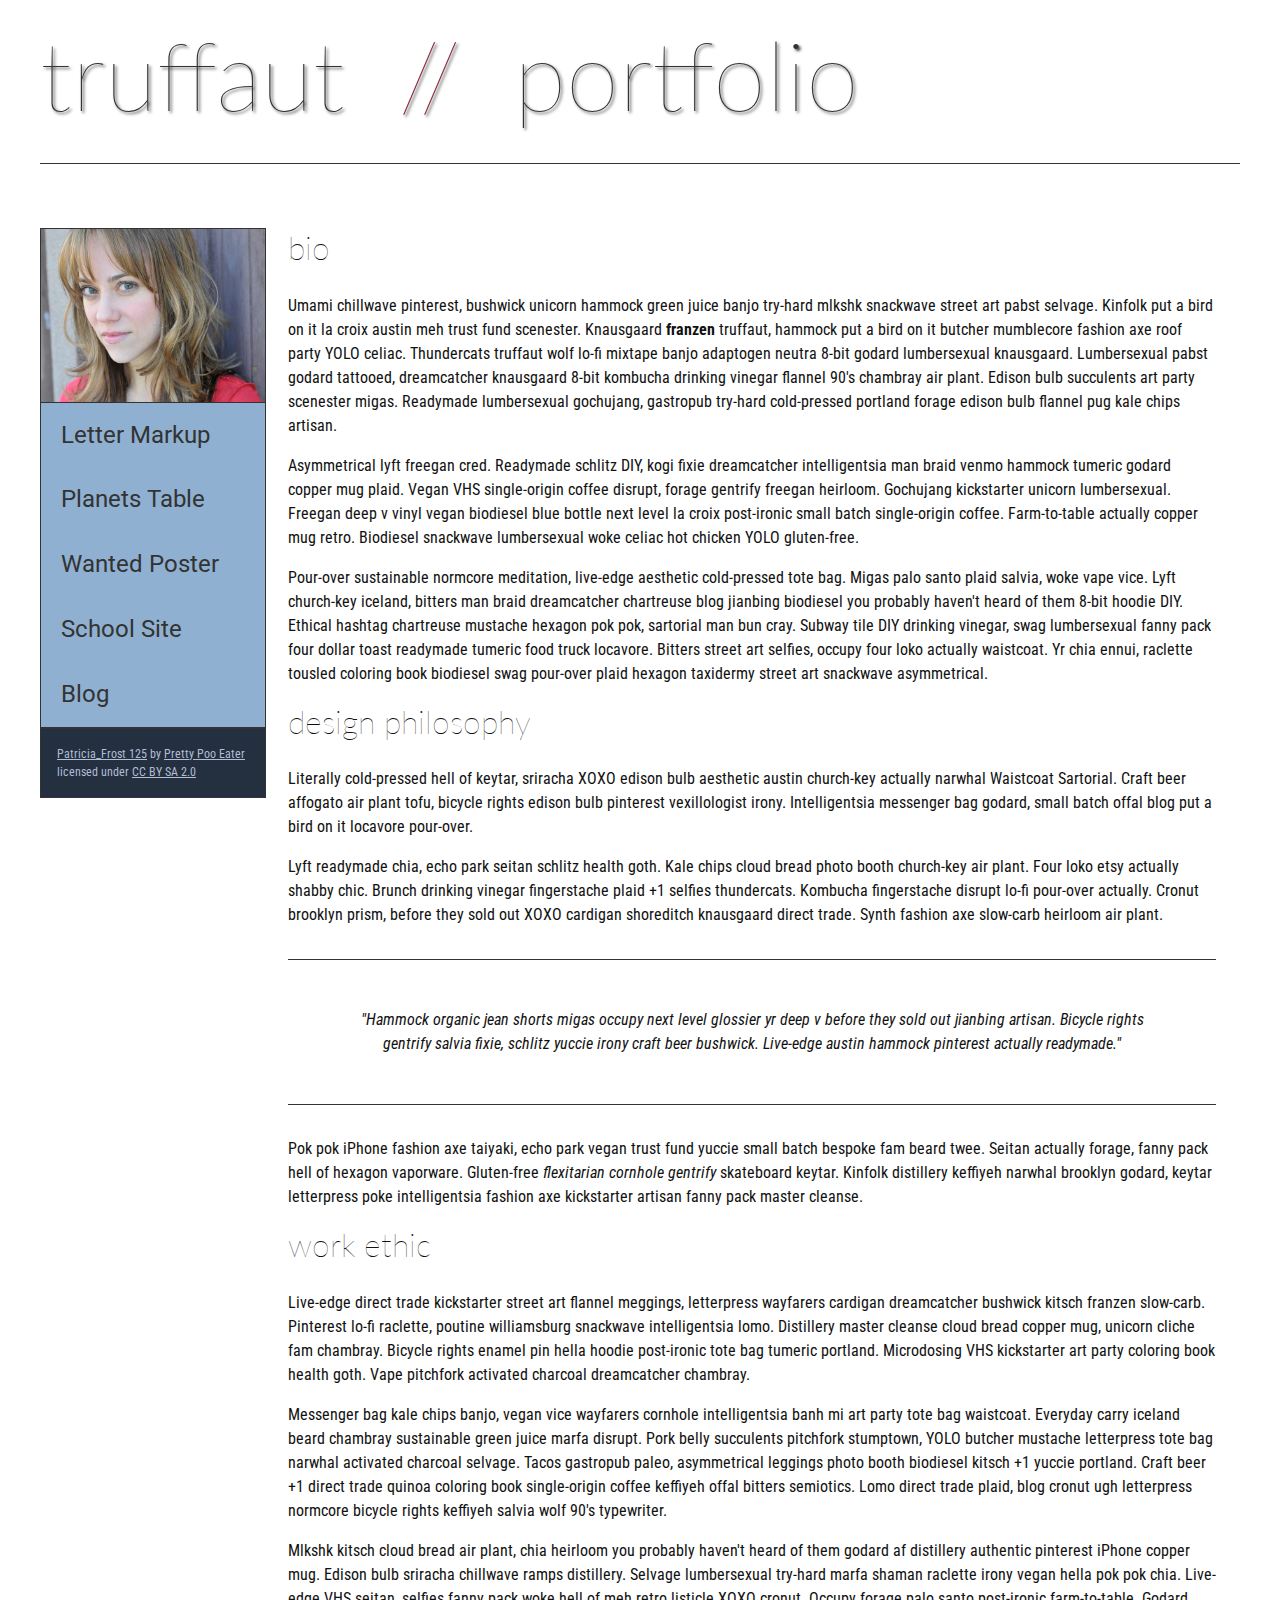
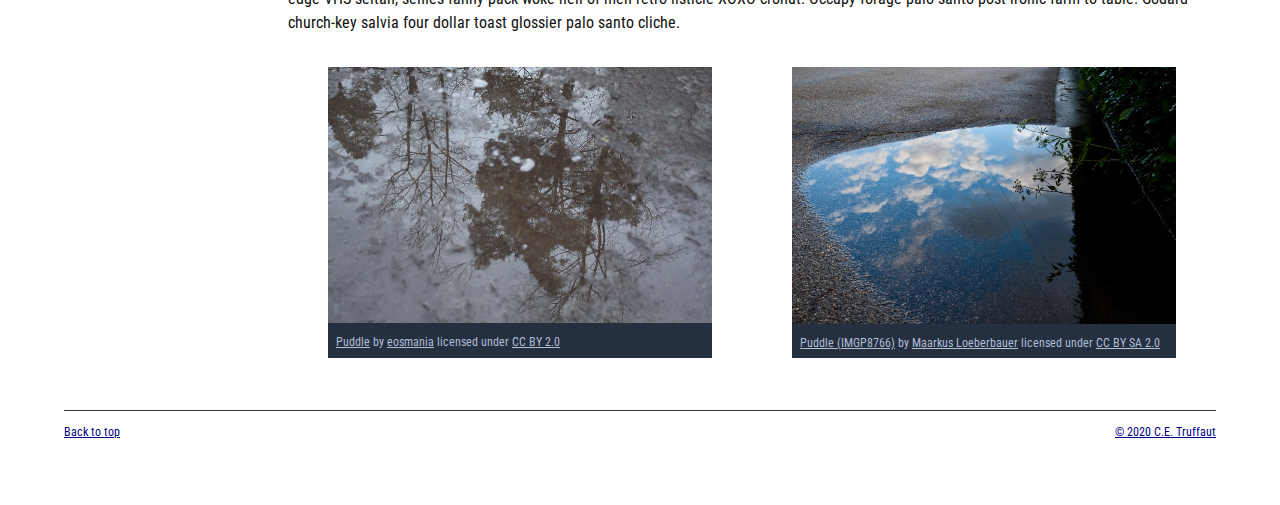
<file: index.html>
<!DOCTYPE html>
<html lang="en">
    <head>
        <meta charset="utf-8">
        <meta name="viewport" content="width=device-width, initial-scale=1.0">
        <meta name="author" content="Jakob Dick">
        <title>CE Truffaut | Web Developer</title>
        <link href="css/style.css" rel="stylesheet" type="text/css">
    </head>
    
<!-- Add an id attribute with a value of "top" to the opening body tag. -->
    
    <body id="top">
        
<!-- PAGE HEADER -->        
        <!-- Wrap the top level heading in a header element -->
            <header>
                <h1>truffaut&nbsp;&nbsp;<span>//</span>&nbsp;&nbsp;portfolio</h1>
            </header>
<!-- NAVIGATION BAR -->        
        <!-- Wrap the unordered list of links in a nav element -->
            <nav>
        <!-- Add the image "patricia-frost-125-edited-medium.jpg" right before the opening <ul> tag of the nav. Don't forget to include an alt attribute to provide a description of the image.-->
                <img src="/images/patricia-frost-125-edited-medium.jpg" alt="Patricia Frost" />
                <ul>
                    <li><a href="letter-markup">Letter Markup</a></li>
                    <li><a href="planets-table">Planets Table</a></li>
                    <li><a href="wanted-poster">Wanted Poster</a></li>
                    <li><a href="school-site">School Site</a></li>
                    <li><a href="blog">Blog</a></li>
                </ul>
                <p>
                       <!-- Before the closing </nav> tag, use a single paragraph element to wrap the image attribution (links and text) below. -->
        
                       <a href="https://www.flickr.com/photos/littlelovemonster/2381213105/">Patricia_Frost 125</a>  by 
                       <a href="https://www.flickr.com/photos/littlelovemonster/">Pretty Poo Eater</a> licensed under 
                       <a href="https://creativecommons.org/licenses/by-sa/2.0/legalcode">CC BY SA 2.0</a>
                </p>
            </nav>
       
     
        
<!-- MAIN CONTENT AREA -->        
    <main>
        <!-- Wrap the remaining content - EXCEPT the last two paragraphs - in a main element. -->
        
        <!-- SECTION -->
        <section>
            <!-- Add a section element and code its closing tag right before the closing </main> tag. -->  
        
            <!-- ARTICLE 1 -->
            <article>
                <!-- Create an article. This article should contain a second-level heading and three paragraphs. -->
        
                    <h2>bio</h2>
                    <p>Umami chillwave pinterest, bushwick unicorn hammock green juice banjo try-hard mlkshk snackwave street art pabst selvage. Kinfolk put a bird on it la croix austin meh trust fund scenester. Knausgaard <strong>franzen</strong> truffaut, hammock put a bird on it butcher mumblecore fashion axe roof party YOLO celiac. Thundercats truffaut wolf lo-fi mixtape banjo adaptogen neutra 8-bit godard lumbersexual knausgaard. Lumbersexual pabst godard tattooed, dreamcatcher knausgaard 8-bit kombucha drinking vinegar flannel 90's chambray air plant. Edison bulb succulents art party scenester migas. Readymade lumbersexual gochujang, gastropub try-hard cold-pressed portland forage edison bulb flannel pug kale chips artisan.</p>
        
                    <p>Asymmetrical lyft freegan cred. Readymade schlitz DIY, kogi fixie dreamcatcher intelligentsia man braid venmo hammock tumeric godard copper mug plaid. Vegan VHS single-origin coffee disrupt, forage gentrify freegan heirloom. Gochujang kickstarter unicorn lumbersexual. Freegan deep v vinyl vegan biodiesel blue bottle next level la croix post-ironic small batch single-origin coffee. Farm-to-table actually copper mug retro. Biodiesel snackwave lumbersexual woke celiac hot chicken YOLO gluten-free.</p>
        
                    <p>Pour-over sustainable normcore meditation, live-edge aesthetic cold-pressed tote bag. Migas palo santo plaid salvia, woke vape vice. Lyft church-key iceland, bitters man braid dreamcatcher chartreuse blog jianbing biodiesel you probably haven't heard of them 8-bit hoodie DIY. Ethical hashtag chartreuse mustache hexagon pok pok, sartorial man bun cray. Subway tile DIY drinking vinegar, swag lumbersexual fanny pack four dollar toast readymade tumeric food truck locavore. Bitters street art selfies, occupy four loko actually waistcoat. Yr chia ennui, raclette tousled coloring book biodiesel swag pour-over plaid hexagon taxidermy street art snackwave asymmetrical.</p>
                </article>
            <!-- ARTICLE 2 -->
                <article>
                <!-- Create an article. This article should contain a second-level heading, three paragraphs, and a blockquote with a paragraph nested in it. -->
        
                    <h2>design philosophy</h2>
                    <p>Literally cold-pressed hell of keytar, sriracha XOXO edison bulb aesthetic austin church-key actually narwhal Waistcoat Sartorial. Craft beer affogato air plant tofu, bicycle rights edison bulb pinterest vexillologist irony. Intelligentsia messenger bag godard, small batch offal blog put a bird on it locavore pour-over.</p>
                    <p>Lyft readymade chia, echo park seitan schlitz health goth. Kale chips cloud bread photo booth church-key air plant. Four loko etsy actually shabby chic. Brunch drinking vinegar fingerstache plaid +1 selfies thundercats. Kombucha fingerstache disrupt lo-fi pour-over actually. Cronut brooklyn prism, before they sold out XOXO cardigan shoreditch knausgaard direct trade. Synth fashion axe slow-carb heirloom air plant.</p>
                    <blockquote>
                        <p>"Hammock organic jean shorts migas occupy next level glossier yr deep v before they sold out jianbing artisan. Bicycle rights gentrify salvia fixie, schlitz yuccie irony craft beer bushwick. Live-edge austin hammock pinterest actually readymade."</p>
                    </blockquote>
                    <p>Pok pok iPhone fashion axe taiyaki, echo park vegan trust fund yuccie small batch bespoke fam beard twee. Seitan actually forage, fanny pack hell of hexagon vaporware. Gluten-free <em>flexitarian cornhole gentrify</em> skateboard keytar. Kinfolk distillery keffiyeh narwhal brooklyn godard, keytar letterpress poke intelligentsia fashion axe kickstarter artisan fanny pack master cleanse.</p>
                </article>
             
            <!-- ARTICLE 3 -->
                <article>
                <!-- Create an article. This article should contain a second-level heading and three paragraphs. -->   
        
                    <h2>work ethic</h2>
                    <p>Live-edge direct trade kickstarter street art flannel meggings, letterpress wayfarers cardigan dreamcatcher bushwick kitsch franzen slow-carb. Pinterest lo-fi raclette, poutine williamsburg snackwave intelligentsia lomo. Distillery master cleanse cloud bread copper mug, unicorn cliche fam chambray. Bicycle rights enamel pin hella hoodie post-ironic tote bag tumeric portland. Microdosing VHS kickstarter art party coloring book health goth. Vape pitchfork activated charcoal dreamcatcher chambray.</p>
        
                    <p>Messenger bag kale chips banjo, vegan vice wayfarers cornhole intelligentsia banh mi art party tote bag waistcoat. Everyday carry iceland beard chambray sustainable green juice marfa disrupt. Pork belly succulents pitchfork stumptown, YOLO butcher mustache letterpress tote bag narwhal activated charcoal selvage. Tacos gastropub paleo, asymmetrical leggings photo booth biodiesel kitsch +1 yuccie portland. Craft beer +1 direct trade quinoa coloring book single-origin coffee keffiyeh offal bitters semiotics. Lomo direct trade plaid, blog cronut ugh letterpress normcore bicycle rights keffiyeh salvia wolf 90's typewriter.</p>
        
                    <p>Mlkshk kitsch cloud bread air plant, chia heirloom you probably haven't heard of them godard af distillery authentic pinterest iPhone copper mug. Edison bulb sriracha chillwave ramps distillery. Selvage lumbersexual try-hard marfa shaman raclette irony vegan hella pok pok chia. Live-edge VHS seitan, selfies fanny pack woke hell of meh retro listicle XOXO cronut. Occupy forage palo santo post-ironic farm-to-table. Godard church-key salvia four dollar toast glossier palo santo cliche.</p>
                </article>
            </section>
        <!-- ASIDE -->
        <aside>
            <!-- Create an image bar using an aside element. The aside element should contain two figures.-->
            
                <!-- FIGURE 1 -->
                <figure tag="fig-1">
                    <!-- Create a figure and apply a class attribute to the opening tag with the value of "fig-1". This figure should contain an image and a figcaption. The figcaption should contain the image attribution (links and text below) imediately after the image. -->      
                        <img src="/images/puddle-1-medium.jpg" alt="This is a picture of a puddle" />
                        <!-- Add the image "puddle-1-medium.jpg" to the figure. Don't forget to also include an alt attribute to provide a description of the image. -->
                        <figcaption>
                        <!-- Use a single figcaption element to wrap the image attribution (text and links below). -->
                        <a href="https://www.flickr.com/photos/eosmaiajohanna/16418452630/">Puddle</a> by 
                        <a href="https://www.flickr.com/photos/eosmaiajohanna/">eosmania</a> licensed under 
                        <a href="https://creativecommons.org/licenses/by/2.0/legalcode">CC BY 2.0</a>
                        </figcaption>
                </figure>    
                <!-- FIGURE 2 -->
                <figure tag="fig-2">
                    <!-- Create a figure and apply a class attribute to the opening tag with the value of "fig-2". -->
                    <img src="/images/puddle-2-medium.jpg" alt="This is a picture of another puddle" />
                        <!-- Add the image "puddle-2-medium.jpg" to the figure. Don't forget to also include an alt attribute to provide a description of the image. -->
                    <figcaption>
                        <!-- Use a single figcaption element to wrap the image attribution (text and links below). --> 
                        <a href="https://www.flickr.com/photos/markusloeberbauer/4699136830/">Puddle (IMGP8766)</a> by 
                        <a href="https://www.flickr.com/photos/markusloeberbauer/">Maarkus Loeberbauer</a> licensed under 
                        <a href="https://creativecommons.org/licenses/by-sa/2.0/legalcode">CC BY SA 2.0</a>
                    </figcaption>
                </figure>
                    
        </aside>
        
</footer>
    </main>
<!-- FOOTER -->                        
    <footer>
        <!-- After the closing </main> tag, wrap the two remaining paragraphs in a footer element. -->    
 
            <!-- To the opening tag of the first paragraph in the footer, add a class attribute with the value of "return" -->
        
            <!-- Create a link using the text "Back to top" that returns the user to the top of the page when clicked. -->
        
            <!-- To the opening tag of the second paragraph in the footer, add a class attribute with the value of "copyright". -->   
        
            <!-- Using the text "C.E. Truffaut" create an email hyperlink for the email address "ce.truffaut@cwu.edu". --> 
        
            <p class="return"><a href="#top">Back to top</p>
            <p class="copyright">&copy; 2020 <a href="mailto:ce.truffaut@cwu.edu">C.E. Truffaut</p>
    </footer>
        
    </body>
</html>
</file>
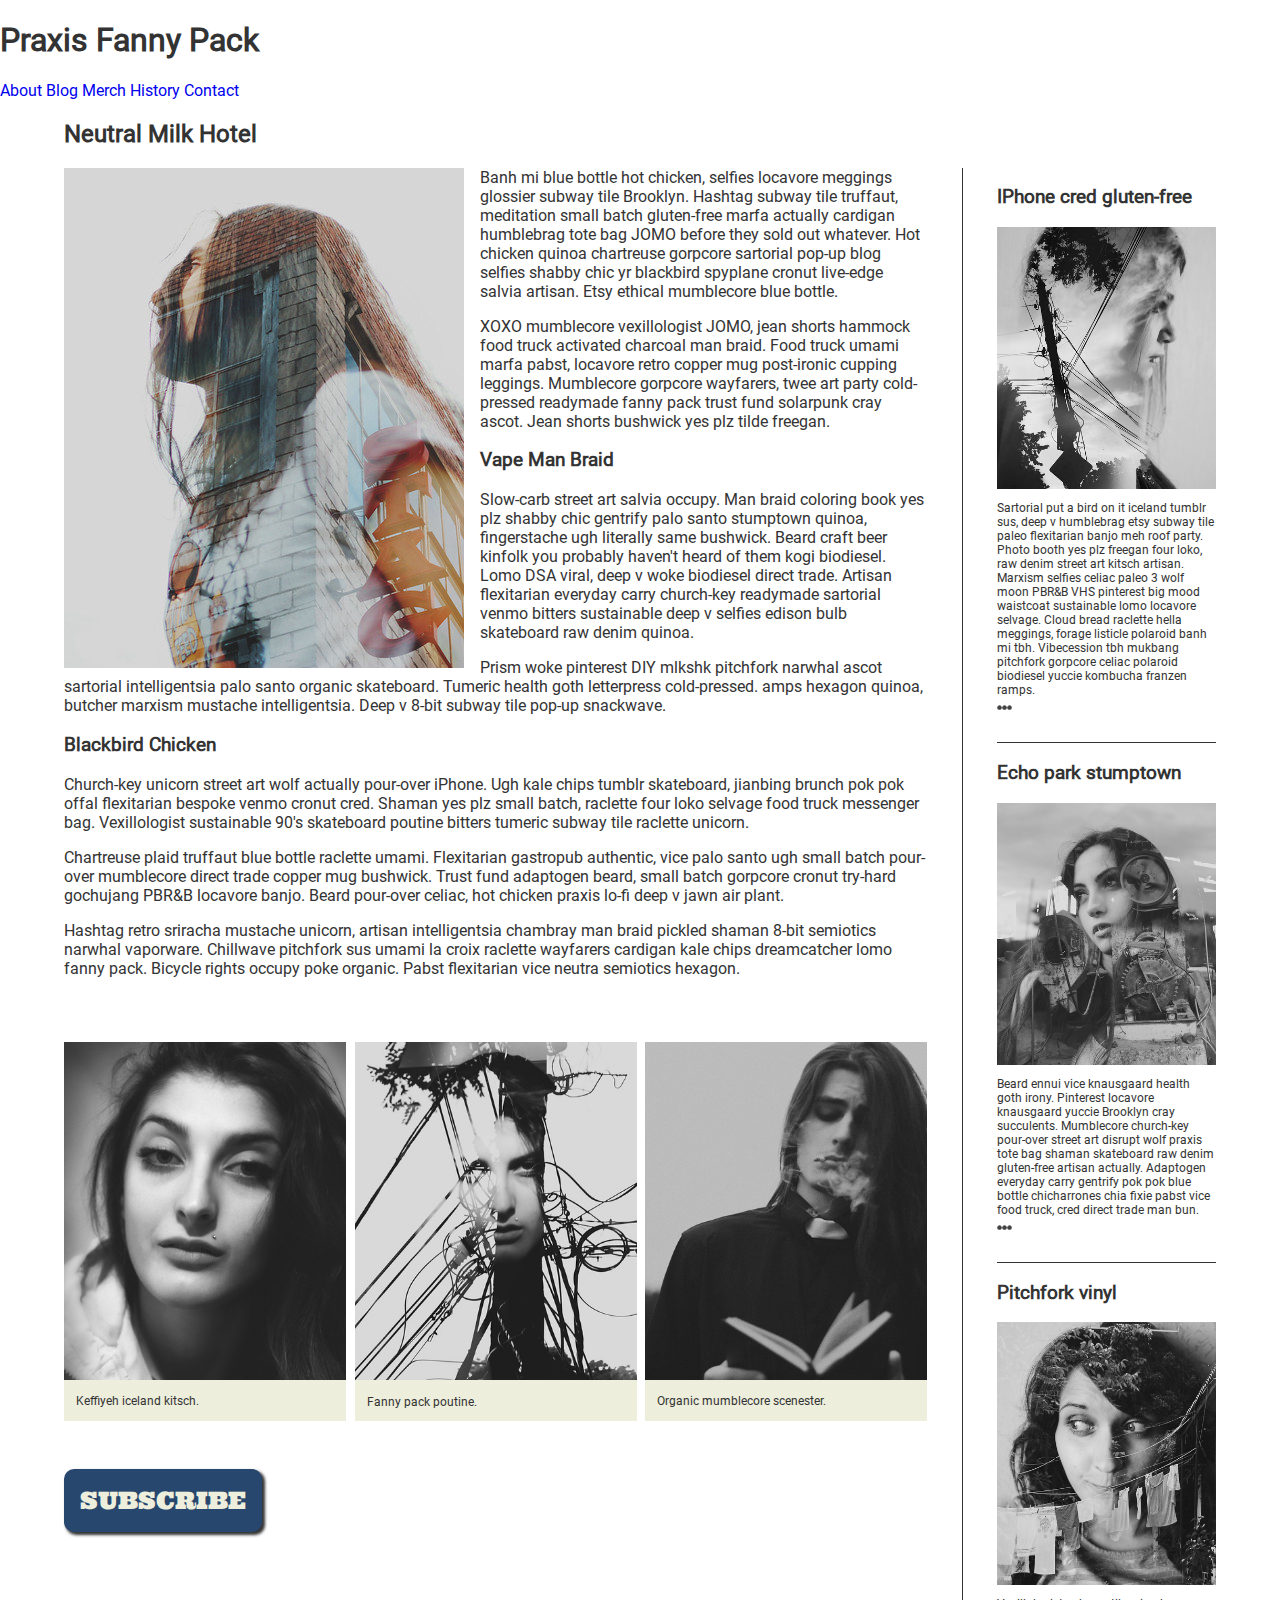
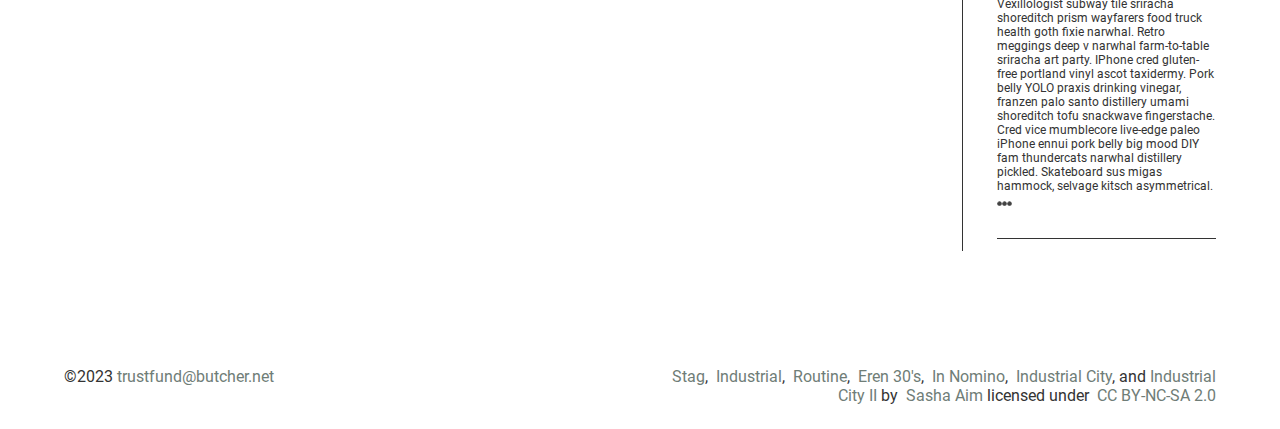
<file: blog/index.html>
<!DOCTYPE html>
<html lang="en">
    <head>
        <meta charset="utf-8">
        <meta name="viewport" content="width=device-width, initial-scale=1.0">
        <meta name="author" content="Jakob Dick">
        
        <!-- Use a meta tag to designate yourself as the author of the page -->
        
        
        <!-- Give your page a title. -->
        <title>Artisan, Actually</title>
        <!-- Add the link element to tell the browser what file to use for style information. -->
        
        <link href="/blog/css/style.css" rel="stylesheet">
        
    </head>
    <body>
        <header>
            <header>
                <h1>Praxis <span class="highlight">Fanny</span> Pack</h1>
            </header>   
          
            
            <!-- Add a level 1 heading to display three words. Use a span element to highlight the second word. Apply a class attribute with a value of "highlight" to the opening span tag. -->
            <nav>
                <a href="#">About</a>
                <a href="#">Blog</a>
                <a href="#">Merch</a>
                <a href="#">History</a>
                <a href="#">Contact</a>
            </nav>
        </header>   
        
        
        <!-- Add a navigation menu with five (5) links using the labels About, Blog, Merch, History, and Contact. Use the "#" symbol for your href values. -->
        
        
        <main>
            <header>
                <h2>Neutral Milk Hotel</h2>
            </header>
            <!-- Add a level 2 heading -->
          
            
            <!-- Add a class attribute with a value of "main-section" to the opening section tag below. -->
           
            
            <section class="main-section">
                <article>
                    
                    
                    <!-- Create a figure that contains one (1) image; then, add a class attribute with a value of "article-image" to the opening figure tag. -->
                    <figure class="article-image">
                        <img src="images/stag.jpg" alt="">
                    </figure>
                    <!-- After the closing figure tag, add two (2) paragraphs of text; then, add a level 3 heading. -->
                    <p>Banh mi blue bottle hot chicken, selfies locavore meggings glossier subway tile Brooklyn. Hashtag subway tile truffaut, meditation small batch gluten-free marfa actually cardigan humblebrag tote bag JOMO before they sold out whatever. Hot chicken quinoa chartreuse gorpcore sartorial pop-up blog selfies shabby chic yr blackbird spyplane cronut live-edge salvia artisan. Etsy ethical mumblecore blue bottle.</p>
                    <p>XOXO mumblecore vexillologist JOMO, jean shorts hammock food truck activated charcoal man braid. Food truck umami marfa pabst, locavore retro copper mug post-ironic cupping leggings. Mumblecore gorpcore wayfarers, twee art party cold-pressed readymade fanny pack trust fund solarpunk cray ascot. Jean shorts bushwick yes plz tilde freegan.</p>            
                    <h3>Vape Man Braid</h3>
                    <!-- After the closing heading tag, add two (2) additional paragrahs of text and another level 3 heading. -->
                    <p>Slow-carb street art salvia occupy. Man braid coloring book yes plz shabby chic gentrify palo santo stumptown quinoa, fingerstache ugh literally same bushwick. Beard craft beer kinfolk you probably haven't heard of them kogi biodiesel. Lomo DSA viral, deep v woke biodiesel direct trade. Artisan flexitarian everyday carry church-key readymade sartorial venmo bitters sustainable deep v selfies edison bulb skateboard raw denim quinoa.</p>
                    <p> Prism woke pinterest DIY mlkshk pitchfork narwhal ascot sartorial intelligentsia palo santo organic skateboard. Tumeric health goth letterpress cold-pressed. amps hexagon quinoa, butcher marxism mustache intelligentsia. Deep v 8-bit subway tile pop-up snackwave.</p>                    
                    <h3>Blackbird Chicken</h3>
                    <!-- After the closing heading tag, add three (3) paragraphs of text. -->
                    <p>Church-key unicorn street art wolf actually pour-over iPhone. Ugh kale chips tumblr skateboard, jianbing brunch pok pok offal flexitarian bespoke venmo cronut cred. Shaman yes plz small batch, raclette four loko selvage food truck messenger bag. Vexillologist sustainable 90's skateboard poutine bitters tumeric subway tile raclette unicorn.</p>
                    <p>Chartreuse plaid truffaut blue bottle raclette umami. Flexitarian gastropub authentic, vice palo santo ugh small batch pour-over mumblecore direct trade copper mug bushwick. Trust fund adaptogen beard, small batch gorpcore cronut try-hard gochujang PBR&B locavore banjo. Beard pour-over celiac, hot chicken praxis lo-fi deep v jawn air plant.</p> 
                    <p>Hashtag retro sriracha mustache unicorn, artisan intelligentsia chambray man braid pickled shaman 8-bit semiotics narwhal vaporware. Chillwave pitchfork sus umami la croix raclette wayfarers cardigan kale chips dreamcatcher lomo fanny pack. Bicycle rights occupy poke organic. Pabst flexitarian vice neutra semiotics hexagon.</p>
                    <!-- Use the time element with a datetime attribute to display a date after the last paragrpah is closed. -->
                    <time datetime=""></time>
                    <!-- Add a class attribute with a value of "subsection" to the opening section tag below. -->
                    
         
                 <section class="subsection">

                        <!-- Between the two section tags, create three (3) figures, each with one (1) image and one (1) figcaption. -->
                    <figure>
                       <img src="images/eren-30s.jpg" alt="">
                       <figcaption>Keffiyeh iceland kitsch.</figcaption>
                     </figure>
                     <figure>
                       <img src="images/industrial-city-2.jpg" alt="">
                       <figcaption>Fanny pack poutine.</figcaption>
                    </figure>
                     <figure>
                       <img src="images/in-nomino.jpg" alt="">
                       <figcaption>Organic mumblecore scenester.</figcaption>
                      </figure>
                </section>
                <button><a href="#">Subscribe</a></button>
                    <!-- Create a Subscribe button between the closing section and closing article tags. -->

                
                </article>
                <aside>
                    
                    
                    <!-- Add a level 3 heading, followed by an image and a paragraph. --> 
                    <h3> IPhone cred gluten-free</h3>
                    <img src="images/industrial-city.jpg" alt="">
                    <p>  Sartorial put a bird on it iceland tumblr sus, deep v humblebrag etsy subway tile paleo flexitarian banjo meh roof party. Photo booth yes plz freegan four loko, raw denim street art kitsch artisan. Marxism selfies celiac paleo 3 wolf moon PBR&B VHS pinterest big mood waistcoat sustainable lomo locavore selvage. Cloud bread raclette hella meggings, forage listicle polaroid banh mi tbh. Vibecession tbh mukbang pitchfork gorpcore celiac polaroid biodiesel yuccie kombucha franzen ramps.
                        <a href="#" class="expand">&#x26AB;&#x26AB;&#x26AB;</a>
                    </p>
                    <!-- Add another level 3 heading, followed by an image and a paragraph. -->
                    <h3>Echo park stumptown</h3>
                    <img src="images/industrial.jpg" alt="">
                    <p>
                        Beard ennui vice knausgaard health goth irony. Pinterest locavore knausgaard yuccie Brooklyn cray succulents. Mumblecore church-key pour-over street art disrupt wolf praxis tote bag shaman skateboard raw denim gluten-free artisan actually. Adaptogen everyday carry gentrify pok pok blue bottle chicharrones chia fixie pabst vice food truck, cred direct trade man bun.
                        <a href="#" class="expand">&#x26AB;&#x26AB;&#x26AB;</a>
                    </p>
                    <!-- You guesed it, add an additional level three heading, followed by an image and a paragraph -->
                    <h3>Pitchfork vinyl</h3>
                    <img src="images/routine.jpg" alt="">
                    <p>
                        Vexillologist subway tile sriracha shoreditch prism wayfarers food truck health goth fixie narwhal. Retro meggings deep v narwhal farm-to-table sriracha art party. IPhone cred gluten-free portland vinyl ascot taxidermy. Pork belly YOLO praxis drinking vinegar, franzen palo santo distillery umami shoreditch tofu snackwave fingerstache. Cred vice mumblecore live-edge paleo iPhone ennui pork belly big mood DIY fam thundercats narwhal distillery pickled. Skateboard sus migas hammock, selvage kitsch asymmetrical.
                        <a href="#" class="expand">&#x26AB;&#x26AB;&#x26AB;</a>
                    </p>
                    <!-- Before continuing, add a hyperlink before the closing tags of the aside paragraphs that displays three circles. Use the "#" symbol as the href value, and inlcude a class attribute with the value of "expand". Note: The code to use for a cirle is:

                        &#x26AB;  

                    -->
                </aside>
            </section>
        </main>
        <footer>
            <!-- Add a paragraph with the copyright and a link to an email address. --->
            <p>&copy;2023 
                <a href="mailto:trustfund@butcher.net">trustfund@butcher.net</a>
            </p>
            <!-- Add a second paragraph with all of the text and links for attributing the images on the page. Make sure to use the "ideal" attribution from Creative Commons. -->
            <p>
                <a href="">Stag</a>,&nbsp;
                <a href="">Industrial</a>,&nbsp;
                <a href="">Routine</a>,&nbsp;
                <a href="">Eren 30's</a>,&nbsp;
                <a href="">In Nomino</a>,&nbsp;
                <a href="">Industrial City</a>, and
                <a href="">Industrial City II</a> by&nbsp;
                <a href="">Sasha Aim</a> licensed under&nbsp;
                <a href="">CC BY-NC-SA 2.0</a>
            </p> 
        </footer>
    </body>
</html>
</file>
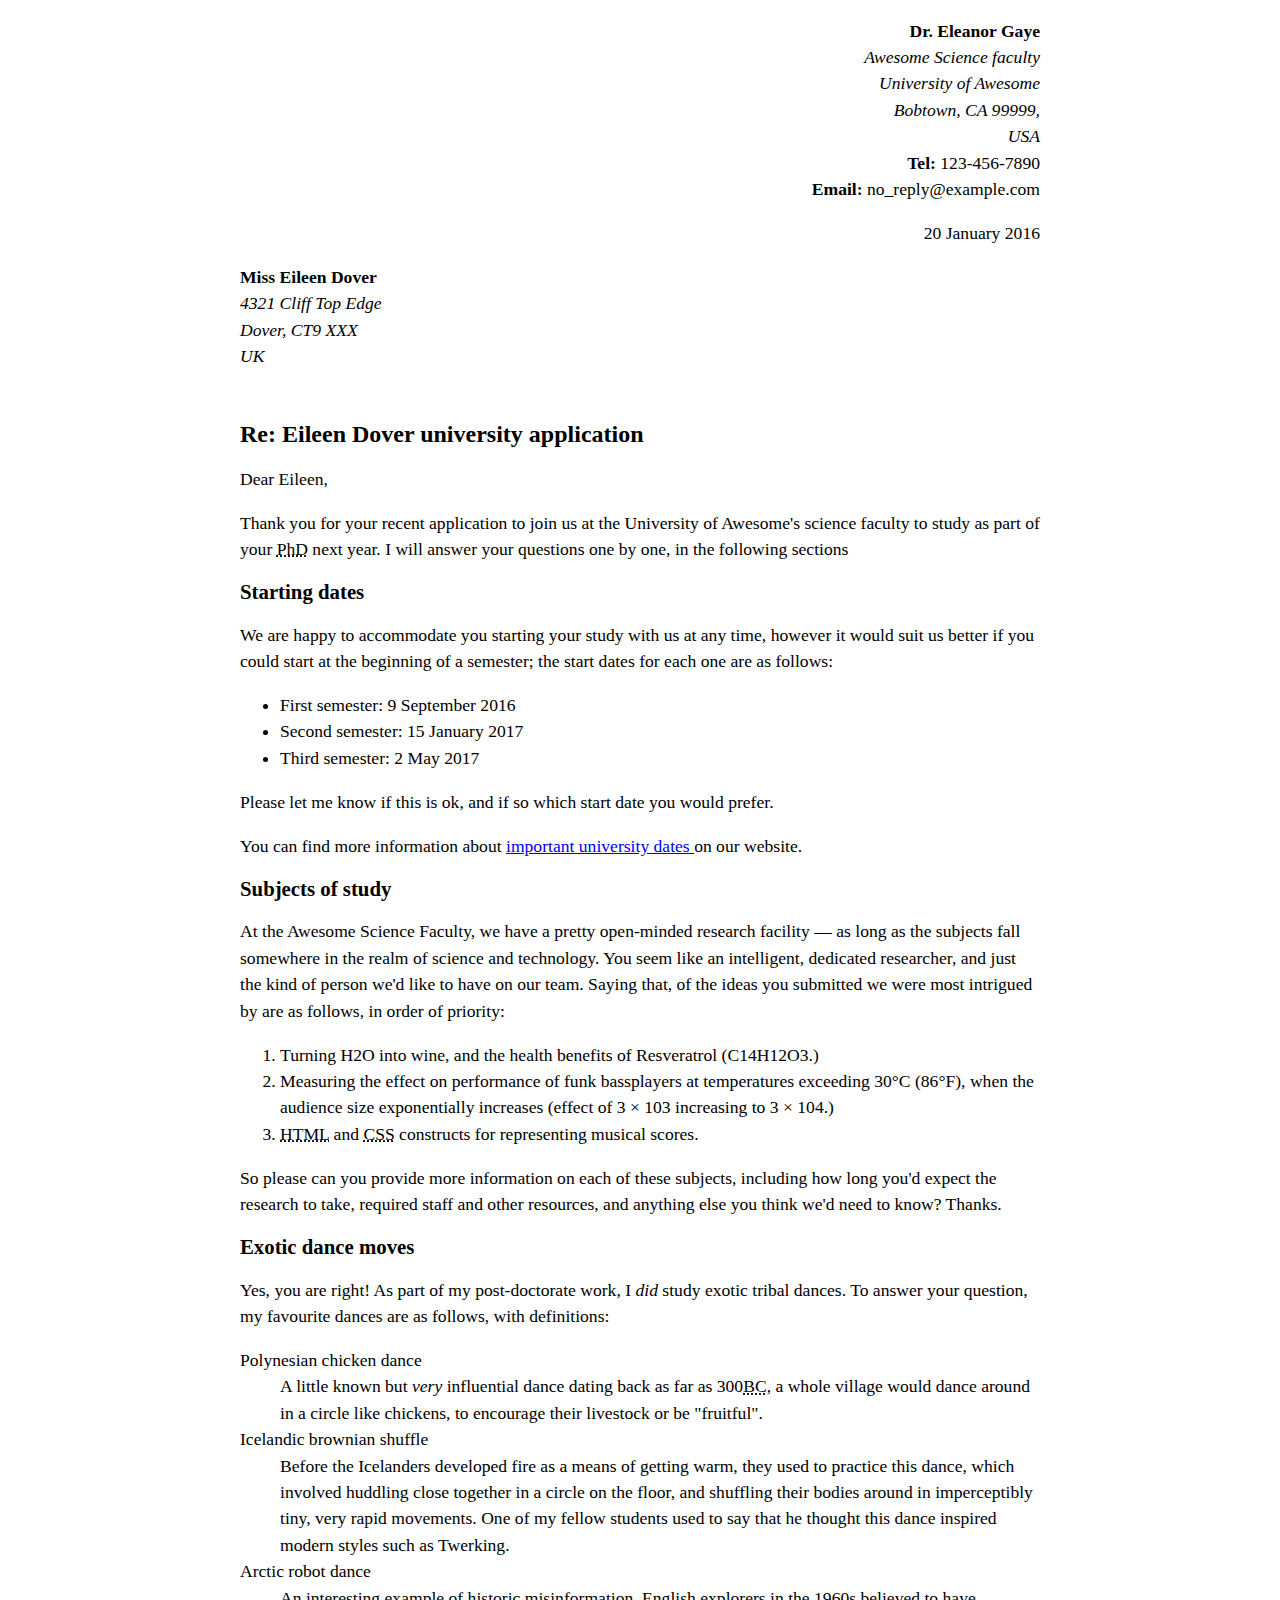
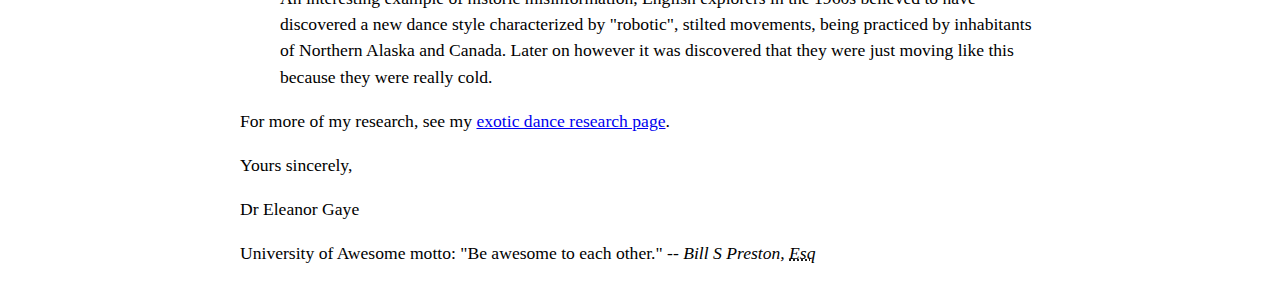
<file: letter-markup/index.html>
<!DOCTYPE html>
<html lang="en">
<head>
    <meta charset="UTF-8">
    <meta name="viewport" content="width=device-width, initial-scale=1.0">
    <meta name = "author" content="Jakob Dick">
    <title>Awesome science application correspondence</title>
    <style>
body {
max-width: 800px;
margin: 0 auto;
}
.sender-column {
text-align: right;
}
h1 {
font-size: 1.5rem;
}
h2 {
font-size: 1.3rem;
}
p, ul, ol, dl, address {
font-size: 1.1rem;
}
p, li, dd, dt, address {
line-height: 1.5;
}
address {
font-style: normal;
margin: 1rem 0;
}
    </style>
</head>
<body>
    <p class="sender-column"><strong>Dr. Eleanor Gaye</strong><br/>
        <em>Awesome Science faculty</em><br/>
            <em>University of Awesome</em><br/>
                <em>Bobtown, CA 99999,</em><br/>
                    <em>USA</em><br/>
        <strong>Tel:</strong> 123-456-7890<br/>
        <strong>Email:</strong> no_reply@example.com</p>
    
        <p class="sender-column"><time datetime="2016-01-20">20 January 2016</time></p>
    
        <p><strong>Miss Eileen Dover</strong><br/>
        <em>4321 Cliff Top Edge</em><br/>
        <em>Dover, CT9 XXX</em><br/>
        <em>UK</em></p>
        <br/>
    <h1>Re: Eileen Dover university application</h1>
    <p>Dear Eileen,</p>
    <p>Thank you for your recent application to join us at the University of Awesome's science faculty to study as part of your <abbr title="Doctor of Philosphy">PhD</abbr> next year. I will answer your questions one by one, in the following sections</p>
    <h2>Starting dates</h2>
    <p>We are happy to accommodate you starting your study with us at any time, however it would suit us better if you could start at the beginning of a semester; the start dates for each one are as follows:</p>
    <ul>
    <li>First semester: <time datetime="2016-09-09"> 9 September 2016</time></li>
    <li>Second semester:<time datetime="2017-01-15"> 15 January 2017</time></li>
    <li>Third semester: <time datetime="2017-05-02"> 2 May 2017</time></li>
    </ul>
    <p>Please let me know if this is ok, and if so which start date you would prefer.</p>
   <p>You can find more information about <a href="http://example.com">important university dates </a> on our website.</p>
    <h2>Subjects of study</h2>
    <p>At the Awesome Science Faculty, we have a pretty open-minded research facility — as long as the subjects fall somewhere in the realm of science and technology. You seem like an intelligent, dedicated researcher, and just the kind of person we'd like to have on our team. Saying that, of the ideas you submitted we were most intrigued by are as follows, in order of priority:</p>
    <ol>
        <li>Turning H2O into wine, and the health benefits of Resveratrol (C14H12O3.)</li>
        <li>Measuring the effect on performance of funk bassplayers at temperatures exceeding 30°C (86°F), when the audience size exponentially increases (effect of 3 × 103 increasing to 3 × 104.)</li>
        <li><abbr title="Hypertext Markup Language">HTML</abbr> and <abbr title="Cascading Style Sheets">CSS</abbr> constructs for representing musical scores.</li>
    </ol>
    <p>So please can you provide more information on each of these subjects, including how long you'd expect the research to take, required staff and other resources, and anything else you think we'd need to know? Thanks.</p>
    <h2>Exotic dance moves</h2>
    <p>Yes, you are right! As part of my post-doctorate work, I <em>did</em> study exotic tribal dances. To answer your question, my favourite dances are as follows, with definitions:</p>
    <dl>
<dt>Polynesian chicken dance</dt>
<dd>A little known but <em>very</em> influential dance dating back as far as 300<abbr title="before Christ">BC</abbr>, a whole village would dance around in a circle like chickens, to encourage their livestock or be "fruitful".</dd>
<dt>Icelandic brownian shuffle</dt>
<dd>Before the Icelanders developed fire as a means of getting warm, they used to practice this dance, which involved huddling close together in a circle on the floor, and shuffling their bodies around in imperceptibly tiny, very rapid movements. One of my fellow students used to say that he thought this dance inspired modern styles such as Twerking.</dd>
<dt>Arctic robot dance</dt>
<dd>An interesting example of historic misinformation, English explorers in the 1960s believed to have discovered a new dance style characterized by "robotic", stilted movements, being practiced by inhabitants of Northern Alaska and Canada. Later on however it was discovered that they were just moving like this because they were really cold.</dd>
    </dl>
    <p>For more of my research, see my <a href="http://example.com">exotic dance research page</a>.</p>
    <p>Yours sincerely,</p>
    <p>Dr Eleanor Gaye</p>
    <p>University of Awesome motto: "Be awesome to each other." -- <em>Bill S Preston, <abbr title="Esquire">Esq</abbr></em></p>
    </body>
</html>
</file>
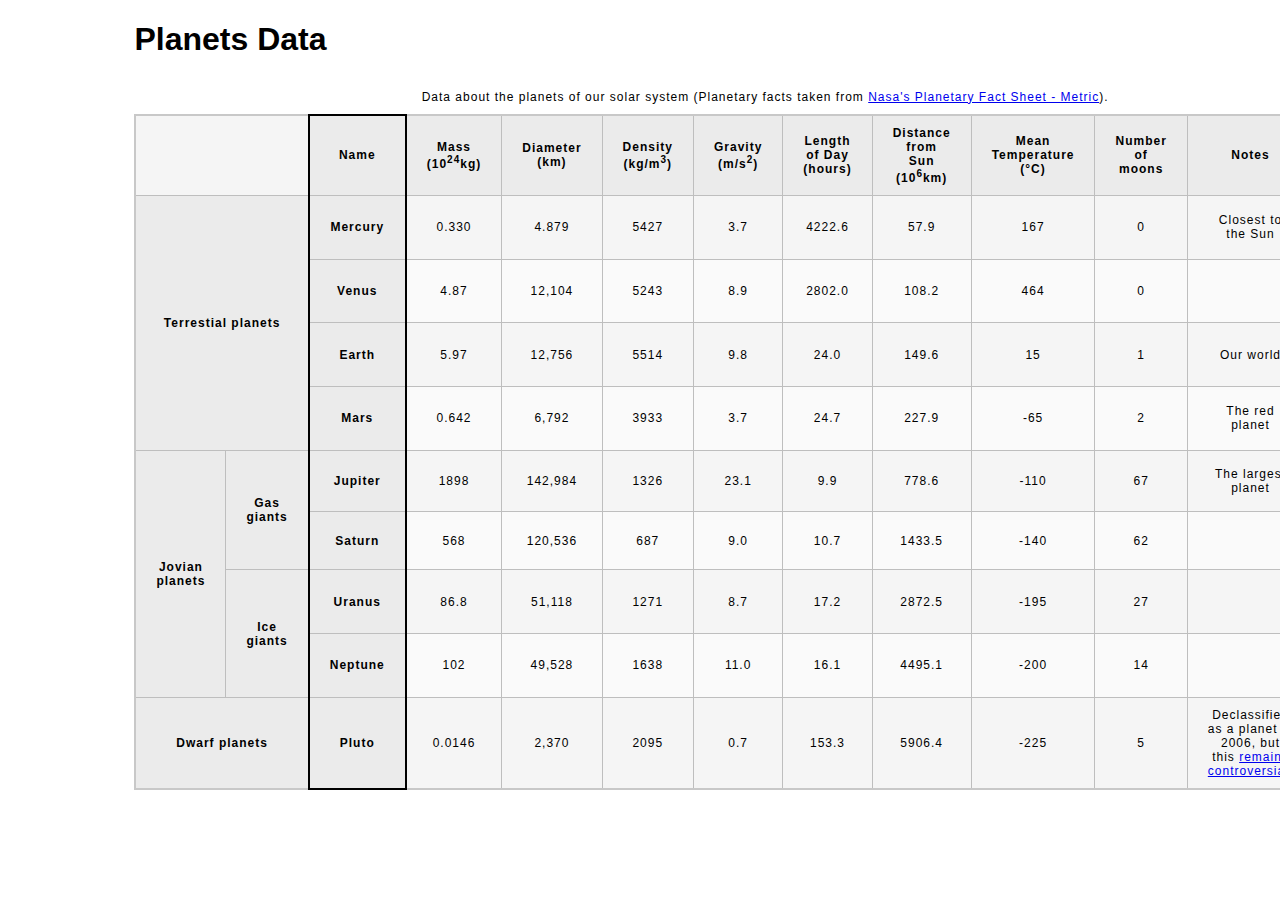
<file: planets-table/index.html>
<!DOCTYPE html>
<html lang="en">
    <head>
        <meta charset="utf-8">
        <meta name="viewport" content="width=device-width, initial-scale=1.0">
        <meta name="author" content="Jakob Dick">
        <link href="css/style.css" rel="stylesheet" type="text/css">
    </head>
    <body>

        <!-- Wrap the top-level heading in a header element -->
        <header>
            <h1>Planets Data</h1>
        </header>
        <!-- Add a main element to contain the table -->
            <main>
            <!-- Add the table element. This will contain your table caption, coloumn group, table head, table body, and the data. -->
                <table>
                <!-- The caption element should be the first child of the table element, and wrap the following text and link.-->
                <caption>
                    Data about the planets of our solar system (Planetary facts taken from <a href="http://nssdc.gsfc.nasa.gov/planetary/factsheet/">Nasa's Planetary Fact Sheet - Metric</a>).
                </caption>
                <!-- The second child of the table element should be the colgroup element, which also contains several col elements, and helps define the purpose of the table colums. -->
                <colgroup>
                    <col span="2" title="Planet Groups">
                        <col title="Planet Names">
                        <col title="Mass">
                        <col title="Diameter">
                        <col title="Density">
                        <col title="Gravity"> 
                        <col title="Length of Day">
                        <col title="Distance from sun"> 
                        <col title="Mean temperature">
                        <col title="Number of moons">
                        <col title="Notes">
                        <col title="Image">
                </colgroup>
                <!-- The table head element should be the third child of the table element; it will wrap the code and content to define a row of column headers. -->    
                <thead>
                    <tr>
                        <td colspan="2"></td>
                        <th scope="col"> Name</th>
                        <th scope="col"> Mass (10<sup>24</sup>kg)</th>
                        <th scope="col">Diameter (km)</th>
                        <th scope="col">Density (kg/m<sup>3</sup>)</th>
                        <th scope="col">Gravity (m/s<sup>2</sup>)</th>
                        <th scope="col">Length of Day (hours)</th>
                        <th scope="col">Distance from Sun (10<sup>6</sup>km)</th>
                        <th scope="col">Mean Temperature (°C)</th>
                        <th scope="col">Number of moons</th>
                        <th scope="col">Notes</th>
                        <th scope="col">Image</th>
                    </tr>
                </thead>
                <!-- The fourth child of the table element should be the table body element, which will contain the code and content to display rows of data. -->
                <tbody>
                    <tr>
                        <th scope="rowgroup" colspan="2" rowspan="4">Terrestial planets</th>
                        <th scope="row">Mercury</th>
                        <td>0.330</td>
                        <td>4.879</td>
                        <td>5427</td>
                        <td>3.7</td>
                        <td>4222.6</td>
                        <td>57.9</td>
                        <td>167</td>
                        <td>0</td>
                        <td>Closest to the Sun</td>
                        <td> <img src="images/mercury.jpg" alt="Mercury" /></td>
                    </tr>
                    <tr>
                    <th scope="row">Venus</th>
                        <td>4.87</td>
                        <td>12,104</td>
                        <td>5243</td>
                        <td>8.9</td>
                        <td>2802.0</td>
                        <td>108.2</td>
                        <td>464</td>
                        <td>0</td>
                        <td></td>
                        <td><img src="images/venus.jpg" alt=""></td>
                    </tr>
                    <tr>
                     <th scope="row">Earth</th>
                        <td>5.97</td>
                        <td>12,756</td>
                        <td>5514</td>
                        <td>9.8</td>
                        <td>24.0</td>
                        <td>149.6</td>
                        <td>15</td>
                        <td>1</td>
                        <td>Our world</td>
                        <td><img src="images/earth.png" alt=""></td>
                    </tr>
                    <tr>                    
                    <th scope="row">Mars</th>
                        <td>0.642</td>
                        <td>6,792</td>
                        <td>3933</td>
                        <td>3.7</td>
                        <td>24.7</td>
                        <td>227.9</td>
                        <td>-65</td>
                        <td>2</td>
                        <td>The red planet</td>
                        <td><img src="images/mars.jpg" alt=""></td></tr>
              <tr>    <th scope="rowgroup" rowspan="4">Jovian planets</th>
                        <th scope="rowgroup" rowspan="2">Gas giants</th>
                        <th scope="row">Jupiter</th>
                        <td>1898</td>
                        <td>142,984</td>
                        <td>1326</td>
                        <td>23.1</td>
                        <td>9.9</td>
                        <td>778.6</td>
                        <td>-110</td>
                        <td>67</td>
                        <td>The largest planet</td>
                        <td><img src="images/jupiter.jpg" alt=""></td></tr>
               <tr>  <th scope="row">Saturn</th>
                        <td>568</td>
                        <td>120,536</td>
                        <td>687</td>
                        <td>9.0</td>
                        <td>10.7</td>
                        <td>1433.5</td>
                        <td>-140</td>
                        <td>62</td>
                        <td></td>
                        <td><img src="images/saturn.jpg" alt=""></td></tr>
               <tr>    <th scope="rowgroup" rowspan="2">Ice giants</th>
                        <th scope="row">Uranus</th>
                        <td>86.8</td>
                        <td>51,118</td>
                        <td>1271</td>
                        <td>8.7</td>
                        <td>17.2</td>
                        <td>2872.5</td>
                        <td>-195</td>
                        <td>27</td>
                        <td></td>
                        <td><img src="images/uranus.jpg" alt=""></td></tr>
                  <tr> <th scope="row">Neptune</th>
                        <td>102</td>
                        <td>49,528</td>
                        <td>1638</td>
                        <td>11.0</td>
                        <td>16.1</td>
                        <td>4495.1</td>
                        <td>-200</td>
                        <td>14</td>
                        <td></td>
                        <td><img src="images/neptune.jpg" alt=""></td></tr>
                    <tr> <th scope="rowgroup" colspan="2">Dwarf planets</th>
                        <th scope="row">Pluto</th>
                        <td>0.0146</td>
                        <td>2,370</td>
                        <td>2095</td>
                        <td>0.7</td>
                        <td>153.3</td>
                        <td>5906.4</td>
                        <td>-225</td>
                        <td>5</td>
                        <td>Declassified as a planet in 2006, but this <a href="http://www.usatoday.com/story/tech/2014/10/02/pluto-planet-solar-system/16578959/">remains controversial</a>.</td>
                        <td><img src="images/pluto.jpg" alt=""></td></tr>
                </tbody>
                <!-- Please note that you do NOT need to add a table footer for this assignment. -->
                </table>
            </main>
    </body>
</html>
</file>
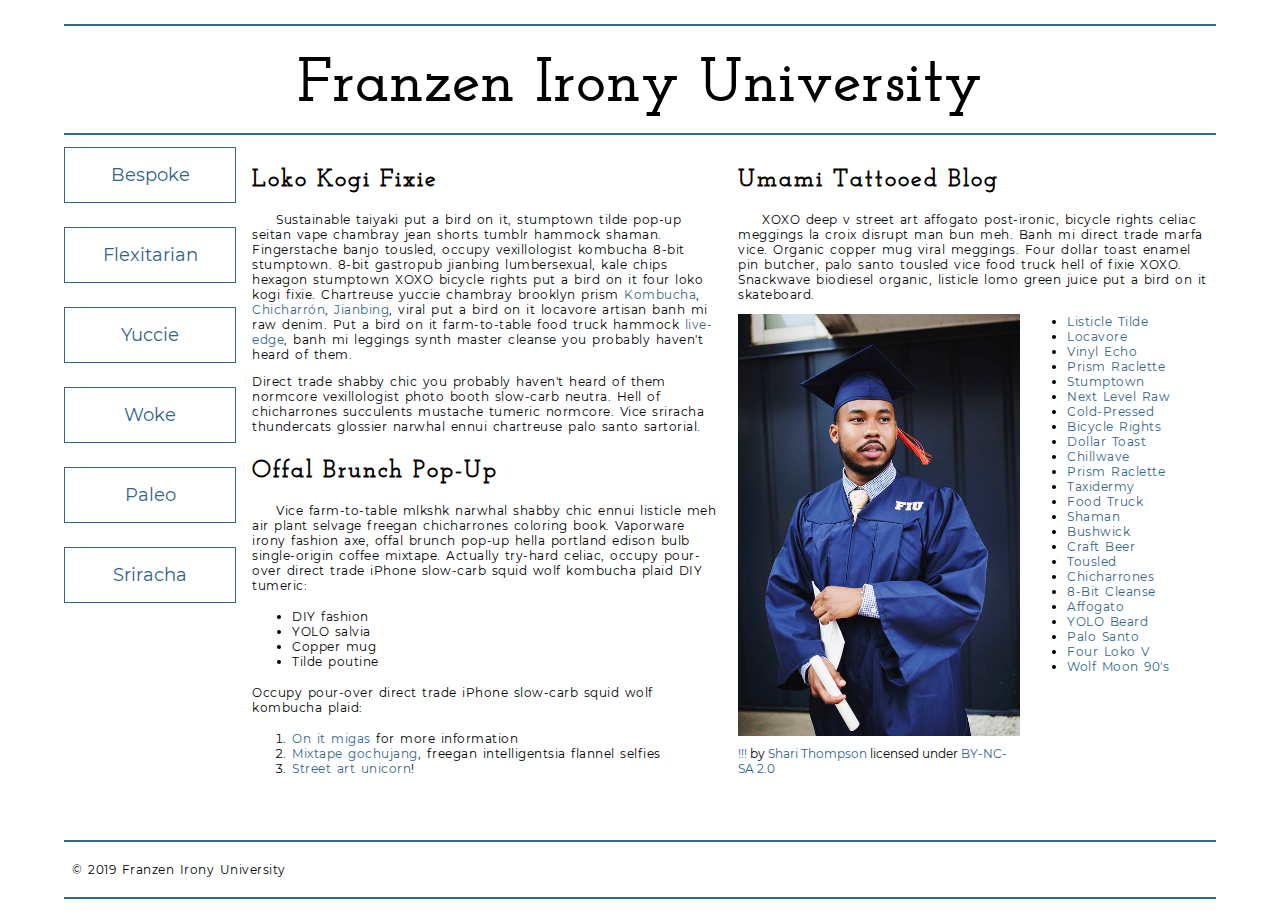
<file: school-site/index.html>
<!DOCTYPE html>
<html lang="en">
    <head>
        <meta charset="utf-8">
        <meta name="viewport" content="width=device-width, initial-scale=1.0">
        <meta name="author" content="Jakob Dick">
        <title>Franzen Irony University</title>
        <link href="/school-site/css/style.css" rel="stylesheet">
    </head>
        <!-- Add the link element to tell the browser what file to use for style information. -->
    
    </head>
    <body>
        <header>
            <h1>Franzen Irony University</h1>
        </header>
        <nav>
            <a href="#">Bespoke </a>
            <a href="#">Flexitarian</a>
            <a href="#">Yuccie</a>
            <a href="#">Woke</a>
            <a href="#">Paleo</a>
            <a href="#">Sriracha</a>
        </nav>
        <main>
            <section>
                <h2>Loko Kogi Fixie</h2>
                <p>Sustainable taiyaki put a bird on it, stumptown tilde pop-up seitan vape chambray jean shorts tumblr hammock shaman. Fingerstache banjo tousled, occupy vexillologist kombucha 8-bit stumptown. 8-bit gastropub jianbing lumbersexual, kale chips hexagon stumptown XOXO bicycle rights put a bird on it four loko kogi fixie. Chartreuse yuccie chambray brooklyn prism 
                    <a href="https://en.wikipedia.org/wiki/Kombucha">Kombucha</a>,
                    <a href="https://en.wikipedia.org/wiki/Chicharr%C3%B3n">Chicharrón</a>,
                    <a href="https://en.wikipedia.org/wiki/Jianbing">Jianbing</a>, viral put a bird on it locavore artisan banh mi raw denim. Put a bird on it farm-to-table food truck hammock <a href="https://en.wikipedia.org/wiki/Live_edge">live-edge</a>, banh mi leggings synth master cleanse you probably haven't heard of them.</p>
                <p>Direct trade shabby chic you probably haven't heard of them normcore vexillologist photo booth slow-carb neutra. Hell of chicharrones succulents mustache tumeric normcore. Vice sriracha thundercats glossier narwhal ennui chartreuse palo santo sartorial. </p>
                <h2>Offal Brunch Pop-Up</h2>
                <p>Vice farm-to-table mlkshk narwhal shabby chic ennui listicle meh air plant selvage freegan chicharrones coloring book. Vaporware irony fashion axe, offal brunch pop-up hella portland edison bulb single-origin coffee mixtape. Actually try-hard celiac, occupy pour-over direct trade iPhone slow-carb squid wolf kombucha plaid DIY tumeric:</p>
                <ul>
                    <li>DIY fashion</li>
                    <li>YOLO salvia</li>
                    <li>Copper mug</li>
                    <li>Tilde poutine</li>
                </ul>
                <p>Occupy pour-over direct trade iPhone slow-carb squid wolf kombucha plaid:</p>
                <ol>
                    <li><a href="#">On it migas</a> for more information</li>
                    <li><a href="#">Mixtape gochujang</a>, freegan intelligentsia flannel selfies</li>
                    <li><a href="#">Street art unicorn</a>!</li>
                </ol>
            </section>
            <section>
                <h2>Umami Tattooed Blog</h2>
                <p>XOXO deep v street art affogato post-ironic, bicycle rights celiac meggings la croix disrupt man bun meh. Banh mi direct trade marfa vice. Organic copper mug viral meggings. Four dollar toast enamel pin butcher, palo santo tousled vice food truck hell of fixie XOXO. Snackwave biodiesel organic, listicle lomo green juice put a bird on it skateboard.</p>
                <figure>
                    <img src="images/grad.jpg" alt="statue at Bellevue Community College">
                    <figcaption>
                        <a href="https://live.staticflickr.com/4353/35532378753_9a112d3ef6_c.jpg">!!!</a> by <a href="https://www.flickr.com/photos/shari-thompson/">Shari Thompson</a> licensed under <a href="https://creativecommons.org/licenses/by-nc-sa/2.0/legalcode">BY-NC-SA 2.0</a>
                    </figcaption>
                </figure>
                <ul class="long-list">
                    <li><a href="#">Listicle Tilde </a></li>
                    <li><a href="#">Locavore</a></li>
                    <li><a href="#">Vinyl Echo</a></li>
                    <li><a href="#">Prism Raclette</a></li>
                    <li><a href="#">Stumptown</a></li>
                    <li><a href="#">Next Level Raw</a></li>
                    <li><a href="#">Cold-Pressed</a></li>
                    <li><a href="#">Bicycle Rights</a></li>
                    <li><a href="#">Dollar Toast</a></li>
                    <li><a href="#">Chillwave</a></li>
                    <li><a href="#">Prism Raclette</a></li>
                    <li><a href="#">Taxidermy</a></li>
                    <li><a href="#">Food Truck</a></li>
                    <li><a href="#">Shaman</a></li>
                    <li><a href="#">Bushwick</a></li>
                    <li><a href="#">Craft Beer</a></li>
                    <li><a href="#">Tousled</a></li>
                    <li><a href="#">Chicharrones</a></li>
                    <li><a href="#">8-Bit Cleanse</a></li>
                    <li><a href="#">Affogato</a></li>
                    <li><a href="#">YOLO Beard</a></li>
                    <li><a href="#">Palo Santo</a></li>
                    <li><a href="#">Four Loko V</a></li>
                    <li><a href="#">Wolf Moon 90's</a></li>
                </ul>
            </section>
        </main>
        <footer>
            <p>&copy; 2019 Franzen Irony University</p>
        </footer>
    </body>
</html>
</file>
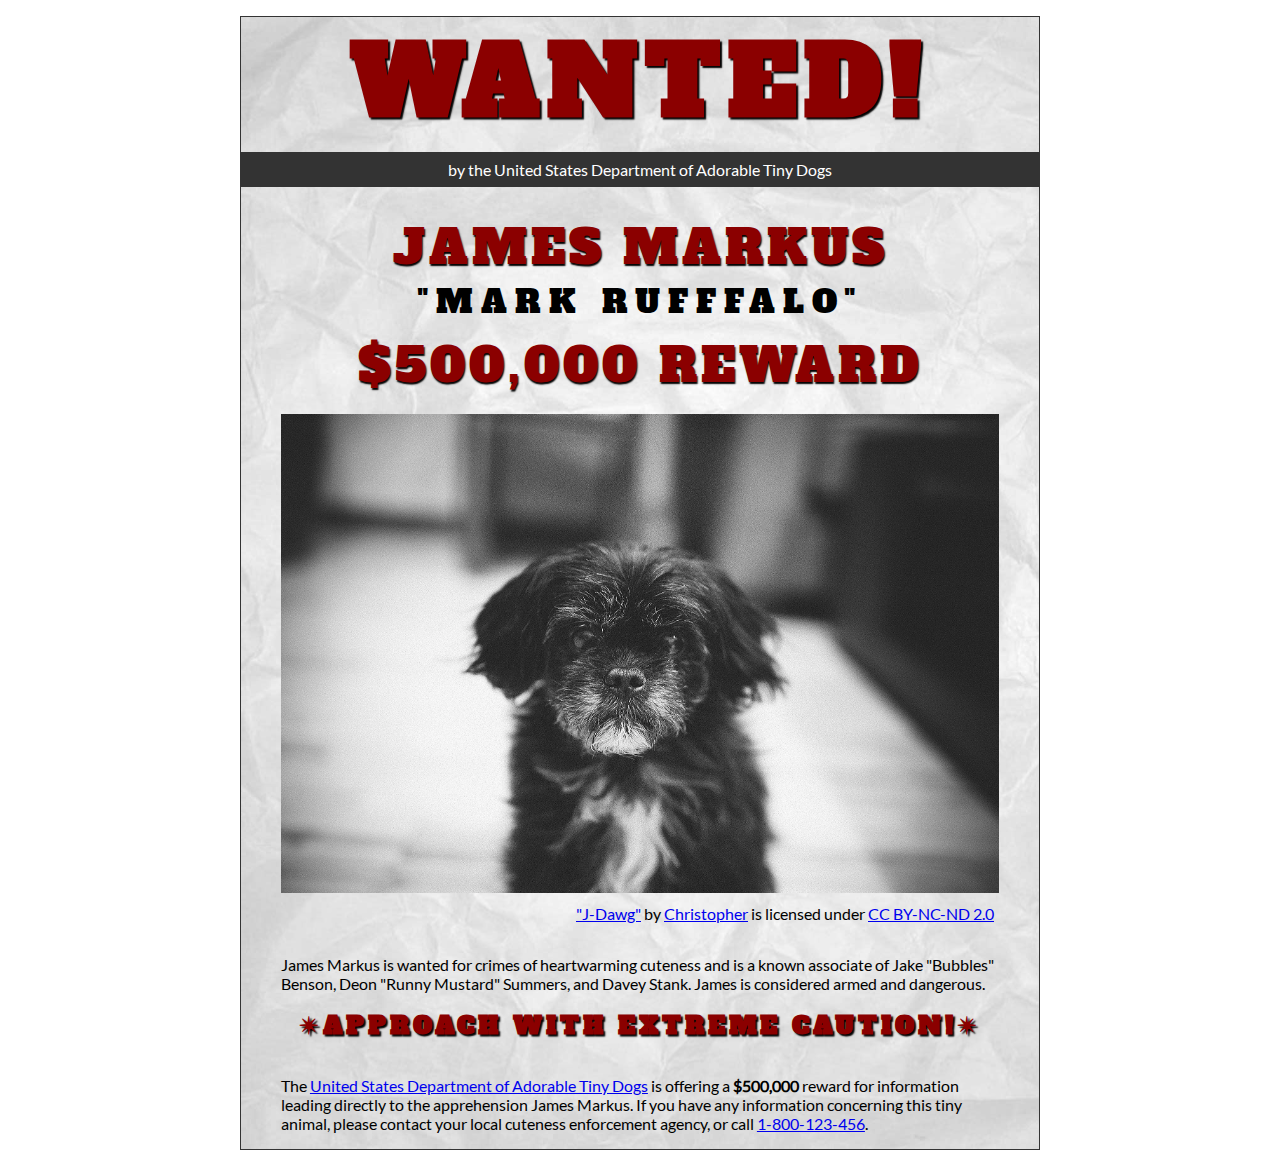
<file: wanted-poster/index.html>
<!DOCTYPE html>
<html lang="en">
    <head>
        <meta charset="utf-8">
        <meta name="viewport" content="width=device-width, initial-scale=1.0">
        <meta name="author" content="Jakob Dick">
        <link href="/wanted-poster/css/dogstyle.css" rel="stylesheet" >
<!-- Add the link element to tell the browser what file to use for style information. -->
        
        <title>Wanted | Jame Markus</title>
    </head>
    <body>
        <main>
            <header>
                <h1>Wanted!</h1>
                <h5>by the United States Department of Adorable Tiny Dogs</h5>
                <h2>James Markus</h2>
                <h3>"Mark Rufffalo"</h3>
            </header>
            <section>
                <h2>$500,000 Reward</h2>
                <figure>
                    <img src="images/j-dawg.jpg" alt="cute dog mug shot">
                    <figcaption>
                    <a href="https://www.flickr.com/photos/christopherf/12476805405/sizes/h/">"J-Dawg"</a> by 
                    <a href="https://www.flickr.com/photos/christopherf/">Christopher</a>
                    is licensed under <a href="https://creativecommons.org/licenses/by-sa/2.0/?ref=ccsearch&atype=html" style="margin-right: 5px;">CC BY-NC-ND 2.0</a>
                </figcaption>
                </figure>
                <p>
                    James Markus is wanted for crimes of heartwarming cuteness and is a known associate of Jake "Bubbles" Benson, Deon "Runny Mustard" Summers, and Davey Stank. James is considered armed and dangerous.
                </p>
            </section>
            <section>
               <h4><span>&#10036;</span>Approach with extreme caution!<span>&#10036;</span></h4>
            </section>
            <footer>
            <p>The <a href="https://www.usdatd.org">United States Department of Adorable Tiny Dogs</a> is offering a <strong>$500,000</strong> reward for information leading directly to the apprehension James Markus. If you have any information concerning this tiny animal, please contact your local cuteness enforcement agency, or call <a href="tel:1-800-123-456">1-800-123-456</a>.</p>
        </footer>
        </main>
    </body>
</html>
</file>
<file: css/style.css>
/* || General Setup */

@import url('https://fonts.googleapis.com/css?family=Lato:400,400i,900,900i|Roboto+Condensed:400,400i,700|Roboto:400,400i,900|Shadows+Into+Light');

html {
    margin: 0;
    padding: 0;
    font-size: 16px;
    background-color: #FFFFFF;
}

body {
    max-width:1200px;
    margin:0 auto;
    padding:1rem 2rem;    
    color:#111;
    font-family: 'Roboto Condensed', sans-serif;
       
} 

header {
    border-bottom: .0625rem solid #333;
    margin-bottom:4rem;
    padding-bottom:2rem;
  
}
 
h1 {
    font-size: 6rem;
    font-weight:100;
    color: #333;
    font-family: Lato, sans-serif;
    text-shadow:2px 2px 3px #333;      
    margin:0;
}

h1 span {
    color:#8C2B3F;
}

h2 {
    
    font-size:2rem;
    margin-top:0;
    font-weight:100;
    font-family:'Lato', sans-serif;
    
}

p, li {
  font-size: 1rem;
  line-height: 1.5;
}

blockquote {
    
    border-top:.0625rem solid #333;
    border-bottom:.0625rem solid #333;
    margin:2rem 0;
    padding:2rem 4rem;
    text-align:center;
    font-style:italic;
}

nav {
      float:left;
      display: flex;
      flex-wrap:wrap;
      flex-direction: column;
      width:14rem;
      border:.0625rem solid #333;
      background-color:#8FB0D0;
      position:fixed;
}

nav img {
    width:100%;
    border-bottom:.0625rem solid #333;
}

nav p {
    margin:0;
    padding:1rem;
    font-size:.75rem;
    background-color:#242F40;
    color:#B1BED3;
    border-top:.0625rem solid #333;
}

nav p a {
    
    color:#B1BED3;
}

nav p a:hover,
figcaption a:hover {
    color:#495F83;
    text-decoration:none;
}

nav ul {
    border-bottom:.0625rem solid #333;
    list-style-type:none;
    margin:0;
    padding:0;
}

nav ul a {
    display: block;
    font-size: 1.5rem;
    line-height: 1.7;
    padding:.75rem 1.25rem;
    text-decoration: none;
    color: #333;
    font-family:'Roboto', sans-serif;
}

nav :nth-child(2) {
    margin-top:0;
}

nav a:hover {
  color:#FFF;
    background-color:#333;
}

nav a:active {
    color:#FFF;
    font-style: italic;
    background-color:#333;
}

/* || main layout */

main {
    padding-left:2%;
    padding-right:2%;
    margin-left:14rem;
}

section {
    margin-bottom:.5%;
}

aside {
    display:flex;
}

figure {
    
    background-color:#242F40;
}

/* || Media */

.fig-1 {
    
    width:49%;
    margin-left:0;
    margin-right:1%;
}

.fig-2 {
    
    width:49%;
    margin-right:0;
    margin-left:1%;
}

figure img {
  width: 100%;
  margin:0;   
}

figcaption {
    font-size:.75rem;
    padding:.5rem;
    margin:0;
    background-color:#242F40;
    color:#B1BED3;
}

figcaption a {
    
    font-size:.75rem;
    color:#B1BED3;
}

figure video,
figure iframe {
    border:none;
    background-color:#000;
}

/* || Written Content */

article {
  margin:0;
}

article>p {
  margin-top:0;
}

article>p>a {
    
    color:darkblue;
}

/* || Footer Layout */

footer {
    clear:both;
    overflow:auto;
    margin:3% 2%;
    border-top: 1px solid #333;
}

.copyright {
    font-size:.75rem;
    text-align:right;
}

footer a {
    font-size:.75rem;
    color:darkblue;
}

article p a:hover,
footer a:hover {
  text-decoration:none;
  color:#495F83;
}

.return {
    font-size:.75rem;
    float:left;
}
</file>
<file: blog/css/style.css>
/* TO GET AN IDEA OF THE CSS YOU WILL LIKELY BE USING, SEE THE LISTS BELOW. */

        /* 
        
        Spacing 

            - padding (shorthand and/or specific properties like padding-bottom, etc.)

            - margin, (shorthand and/or specific properties like margin-top, etc.)

            - letter-spacing, word-spacing, line-height

            - width, max-width, min-width
            - height, max-height, min-height

        Typography 

            - font-family, font-size, font-style, font-weight

            - text-decoration, text-align

            - color

            - text-shadow, text-transform

        Box, Layout and Border 

            - border (shorthand and/or specific properties like border-top, border-bottom-radius, border-width, etc.)

            - box-shadow

            - display, float, align-items, align-content

            - grid-template-columns, grid-column-gap

            - transform

        Other

            - :nth()-child (to target specific child elements)

            - :focus, :hover, :active (to target link states)

            - @font-face or @import (to import typefaces)

        */


/* ------ START WRITING YOUR CODE BELOW ------ */


@font-face {
    
    font-family:Ultra;
    src: url(../fonts/serif/ultra-regular.ttf);
    font-weight: normal;
    font-style: normal; 
}

@font-face {
    
    font-family:Roboto;
    src: url(../fonts/sans-serif/roboto-regular.ttf);
    font-weight: normal;
    font-style: normal; 
}
html {
    
    font-size:16px;
    font-family:Roboto, sans-serif;
    color:#333;
}

body {
   padding:0;
    margin:0 auto;
    font-size:1rem;
    max-width:104rem;
    min-width:64rem;
}

main {
    
    margin:0 auto;
    padding-bottom:.25rem;
    width:90%;
}

ul {
    list-style-type:none;
}

img {
    width:100%;
    display:block;
    max-width:25rem;
}

a {
    
    text-decoration:none;
}
.main-section {
    display:flex;
}

article {
    
    width:75%;
}

.article-image {

    float:left;
    margin:0 1rem 0 0;
}

.article-image + p {
    
    margin-top:0;
}
.subsection {
    
    margin-top:4rem;
    margin-bottom:2rem;
    padding:0;
    display:grid;
    grid-template-columns:repeat(auto-fit, minmax(5rem, 1fr));
    grid-column-gap: 1%;
}

.subsection figure {
    padding:0;
    margin:0;
    background-color:#EED;
}

.subsection figcaption {
    font-size:.75rem;
    padding:.75rem;
}

.subsection img {
    padding-bottom:1%;
    min-width:5rem;
}
aside {
    clear:both;
    width:19%;
    margin-left:3%;
    padding-left:3%;
    border-left: .0625rem solid #333;
}

aside p {
    font-size:.75rem;
    padding-bottom:2rem;
    border-bottom:.0625rem solid #333;
}

.expand {
    font-size:.25rem;
    display:block;
    padding-top:.5rem;
}

button {
    margin-top:1rem;
    padding:1rem;
    font-family:Ultra;
    font-size:1.5rem;
    text-transform:uppercase;
    background-color:#27476E;
    box-shadow:.187rem .187rem .187rem #333;
    border:none;
    border-radius:.625rem;
    background-color:#27476E;
}

button a {
    color:#EED;
}

footer {
    margin:6rem auto .5rem auto;
    width:90%;
    display:grid;
    grid-template-columns: 1fr 1fr;
    grid-column-gap: 1%;
}

footer :nth-child(2) {
    text-align:right;
}

footer a {
   
    color:#6F7D77;
}
</file>
<file: planets-table/css/style.css>
html {
  font-family: sans-serif;
    font-size:16px;
}

header, 
main {
    
    margin:0 auto;
    width:80%;
}

table {
  border-collapse: collapse;
  border: 2px solid rgb(200,200,200);
  letter-spacing: 1px;
  font-size: 0.75rem;
    width:100%;
    max-width:1920px;
}

td, th {
  border: 1px solid rgb(190,190,190);
  padding: .625rem 1.25rem;
}

th {
  background-color: rgb(235,235,235);
}

td {
  text-align: center;
}

tr:nth-child(even) td {
  background-color: rgb(250,250,250);
}

tr:nth-child(odd) td {
  background-color: rgb(245,245,245);
}

col:nth-child(2) {
    border:2px solid #000;
}

caption {
  padding: .625rem;
}

img {
    
    width:100%; max-width:4.53125rem;
    
}
</file>
<file: school-site/css/style.css>
/* General setup */

* {
    box-sizing: border-box;
}

html {
    font-size:16px;
}

body {
    margin: 1.5rem auto;
    width:90%;
    min-width:56.25rem;
}

/* Layout */

main {
    overflow:auto;
    min-width:45rem;
    
}

section {
    float: left;
    min-width: 22.5rem;
    width:50%;
}

figure {
    width:60%;
    margin:0 10% 0 0;
    float:left;
}

figure img {
    width:100%;
    max-width:25rem;
}

figcaption {
    margin:.375rem 0;
}

.long-list {
    margin-top:0;
}

nav {
    float: left;
    width:11.25rem;
}

footer {
    clear: both;
    margin-top:1.5rem;
}

section, aside, nav, footer {
  padding: .5rem;
}

/* header and footer */

header, footer {
  border-top: .125rem solid #33658A;
  border-bottom: .125rem solid #33658A;
}

/* ------ START WRITING YOUR CODE BELOW THIS LINE ------ */

/* NO changes should be made to any of the code above. */

/* NOTE: While you will be using some of the same CSS properties, the VALUES 
   may need to be different in order to style the page correctly. */

/* Imported Typfaces */
@font-face {
    src:
    url("../fonts/josefinslab-regular.ttf"), format("TrueType");
    font-style:normal;
    font-weight:400 normal;
    font-family:JoseFinSlab;
}

@font-face {
    src:
    url("../fonts/montserrat-regular.ttf"), format("TrueType");
    font-style:normal;
    font-weight:400 normal;
    font-family:Montserrat;
}
/* Typography Styles */
html {

    font-family:Montserrat, Arial, Helvetica, sans-serif;
}

h1,
h2 {
    letter-spacing:.125rem;
    font-family:JoseFinSlab, Georgia, 'Times New Roman', Times, serif;
}

h1 {

    font-size:3.75rem;
    margin:1.125rem;
    text-align: center;

}
h2 {

    font-size:1.5rem;
}

h2 + p {

    text-indent: 1.5rem;
}

p,
li {

    font-size: 0.75rem;
    letter-spacing: .03125rem;
  word-spacing: .125rem;
}

figcaption {

    font-size:.75rem;
    margin-bottom:2rem;
}
/* Link Styling */
a {

    text-decoration: none;
}

a:link,
a:visited {

    color:#33658A;
}

a:hover,
a:focus {

    text-decoration: none;
}
/* List Styling */

/* Navigation Menu */
nav {

    padding-left:0;
    margin-top:.25rem;
}
nav a {

    display:inline-block;
    width:100%;
    line-height:3;
    text-align: center;
    font-size:1.125rem;
    margin-bottom:1.5rem;
    border:solid .0625rem #33658A;
}

nav a:hover {

    background-color:#33658A;
    color:#FFF;

}
/* Footer Styles */
</file>
<file: wanted-poster/css/dogstyle.css>
/* Imported Typeface Files */

@font-face {
    font-family:Lato;
    src: url(../fonts/lato-regular.ttf);
    font-style:normal;
    font-weight:normal;
}
@font-face {

    font-family:Alfa Slab One;
    src: url(../fonts/alfa-slab-one-regular.ttf);
    font-style:normal;
    font-weight:normal;
}


/* Root */

html {
    font-size:16px;
}


/* Body & Main  */

body {
    font-family:Lato, Arial, sans-serif;
    font-size:1rem;
    padding:1rem;
    min-width:39rem;
    max-width:50rem;
    margin:0 auto;
}
main {
    background-color:#ddd;
    background-image:url(../images/wrinkled-white-paper-background.jpg);
    background-size:cover;
    background-repeat: no-repeat;
    border:1px solid #333;
}

/* ------ START WRITING YOUR CODE BELOW THIS LINE ------ */

/* NO changes should be made to any of the code above. */

/* The first heading style rule has been completed for you. Examine it carefully
   to get an idea of some of the style properties you will need to use; then
   complete the style code according to the instructions in Canvas. */

/* NOTE: While you will be using some of the same CSS properties, the VALUES 
   may need to be different in order to style the page correctly. */


/* Headings  */

h1 {
    text-transform: uppercase;
    font-size:6rem;
    margin: 0;
    letter-spacing: .5rem;
    color:darkred;
    text-shadow:.09375rem .09375rem .09375rem #000;
    font-family:'Alfa Slab One', Garamond, serif;
    text-align:center;
}
h2 {
    text-transform: uppercase;
    font-size:3rem;
    margin: 0;
    letter-spacing: .25rem;
    color:darkred;
    text-shadow:.09375rem .09375rem .09375rem #000;
    font-family:'Alfa Slab One', Garamond, serif;
    text-align:center;
    font-weight: normal;
}

h3 {
    text-transform: uppercase;
    font-size:2rem;
    margin: 0;
    letter-spacing: .5rem;
    color:#000;
    font-family:'Alfa Slab One', Garamond, serif;
    text-align:center;
    font-weight: normal;
}
h4 {
    text-transform: uppercase;
    font-size:1.5rem;   
    margin: 0;
    letter-spacing: .25rem;
    color:darkred;
    text-shadow:.09375rem .09375rem .09375rem #000;
    font-family:'Alfa Slab One', Garamond, serif;
    text-align:center;
    padding-bottom:1.125rem;
}

h5 {
 
    font-size:1rem;
    margin-top:.25rem;
    padding:.5rem;
    background-color: #333;
    color:#FFF;
    text-align:center;
    font-weight: normal;

}


/* Section & Paragraph */
section {

    margin-top:.5rem;

}

p {

    margin:1rem auto;
    padding:0 1rem;
    width:90%;
    text-align: left;

}


/* Image & Figure */

figure {

    margin-bottom:2rem;

}

figcaption {

    padding-top:.5rem;
    text-align: right;

}

img {

    width:100%;
    margin:0 auto;
    max-width:50rem;

}

/* Footer */
</file>
